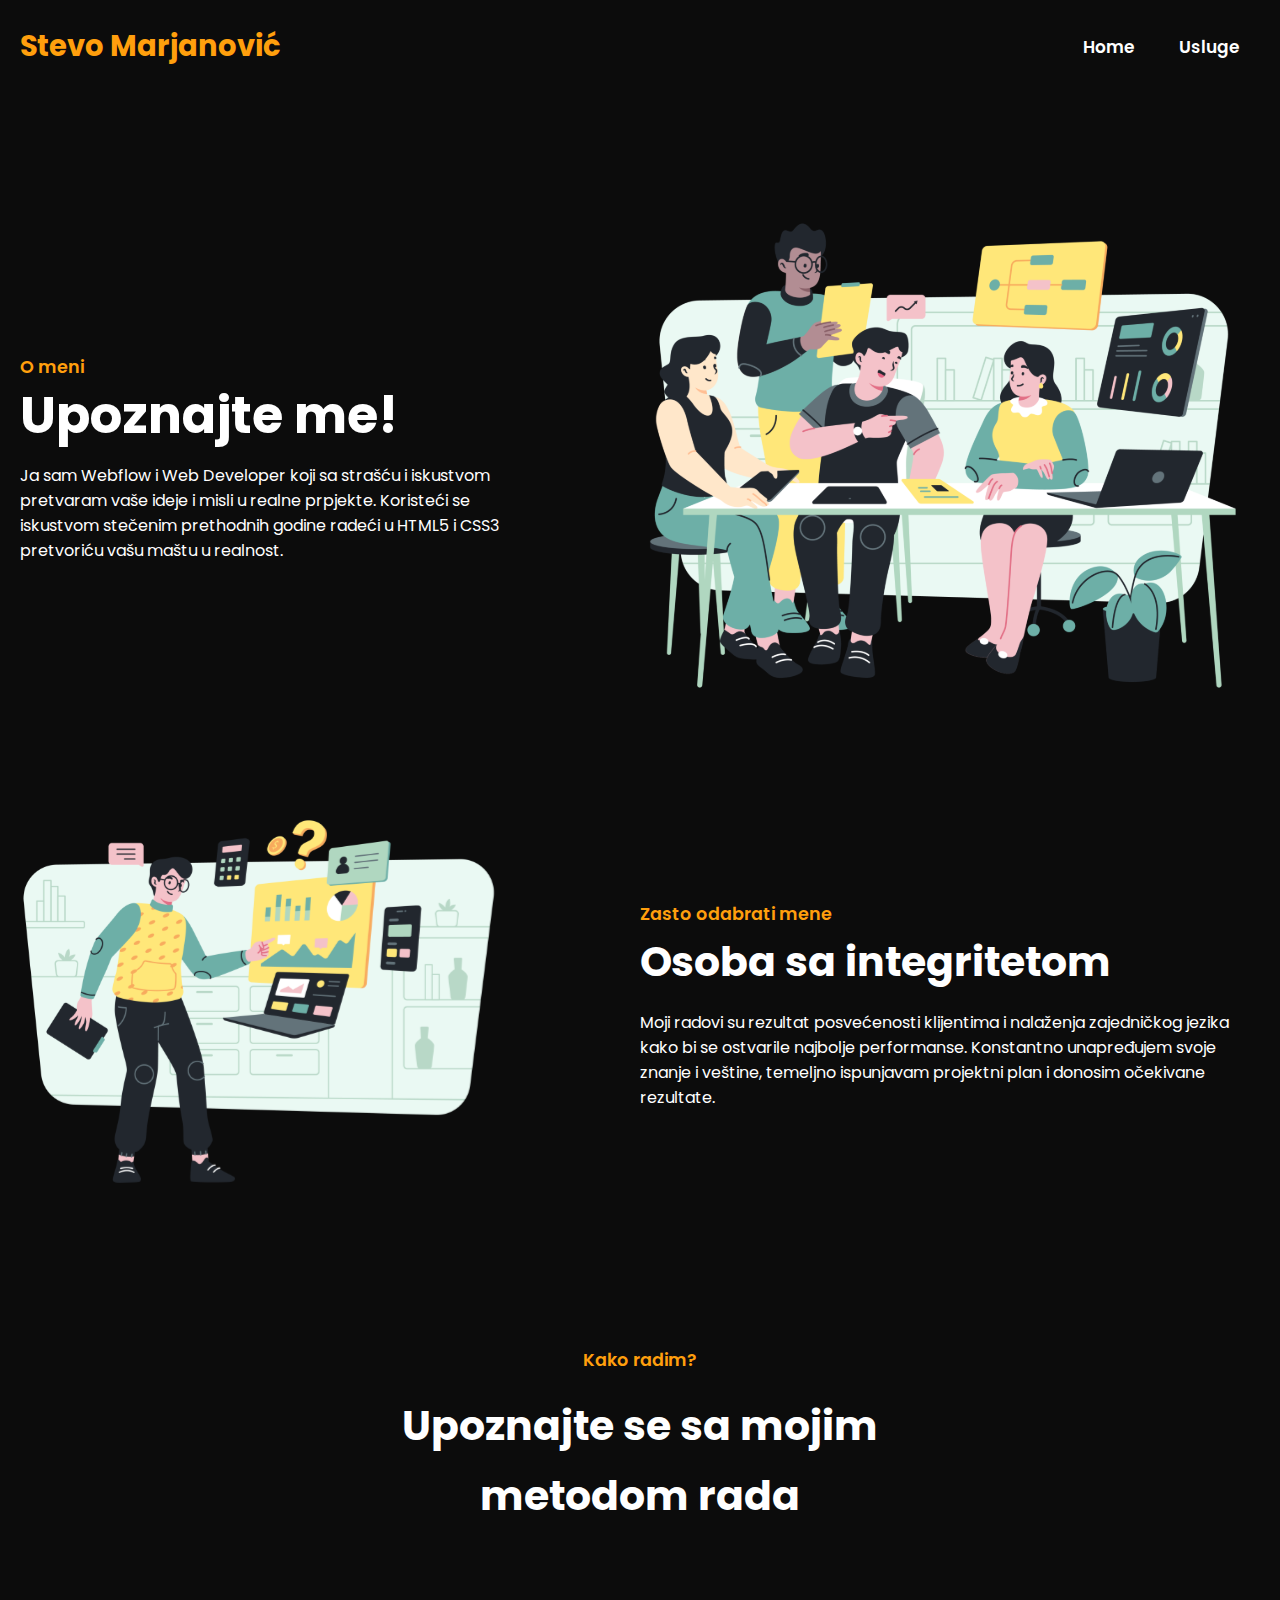
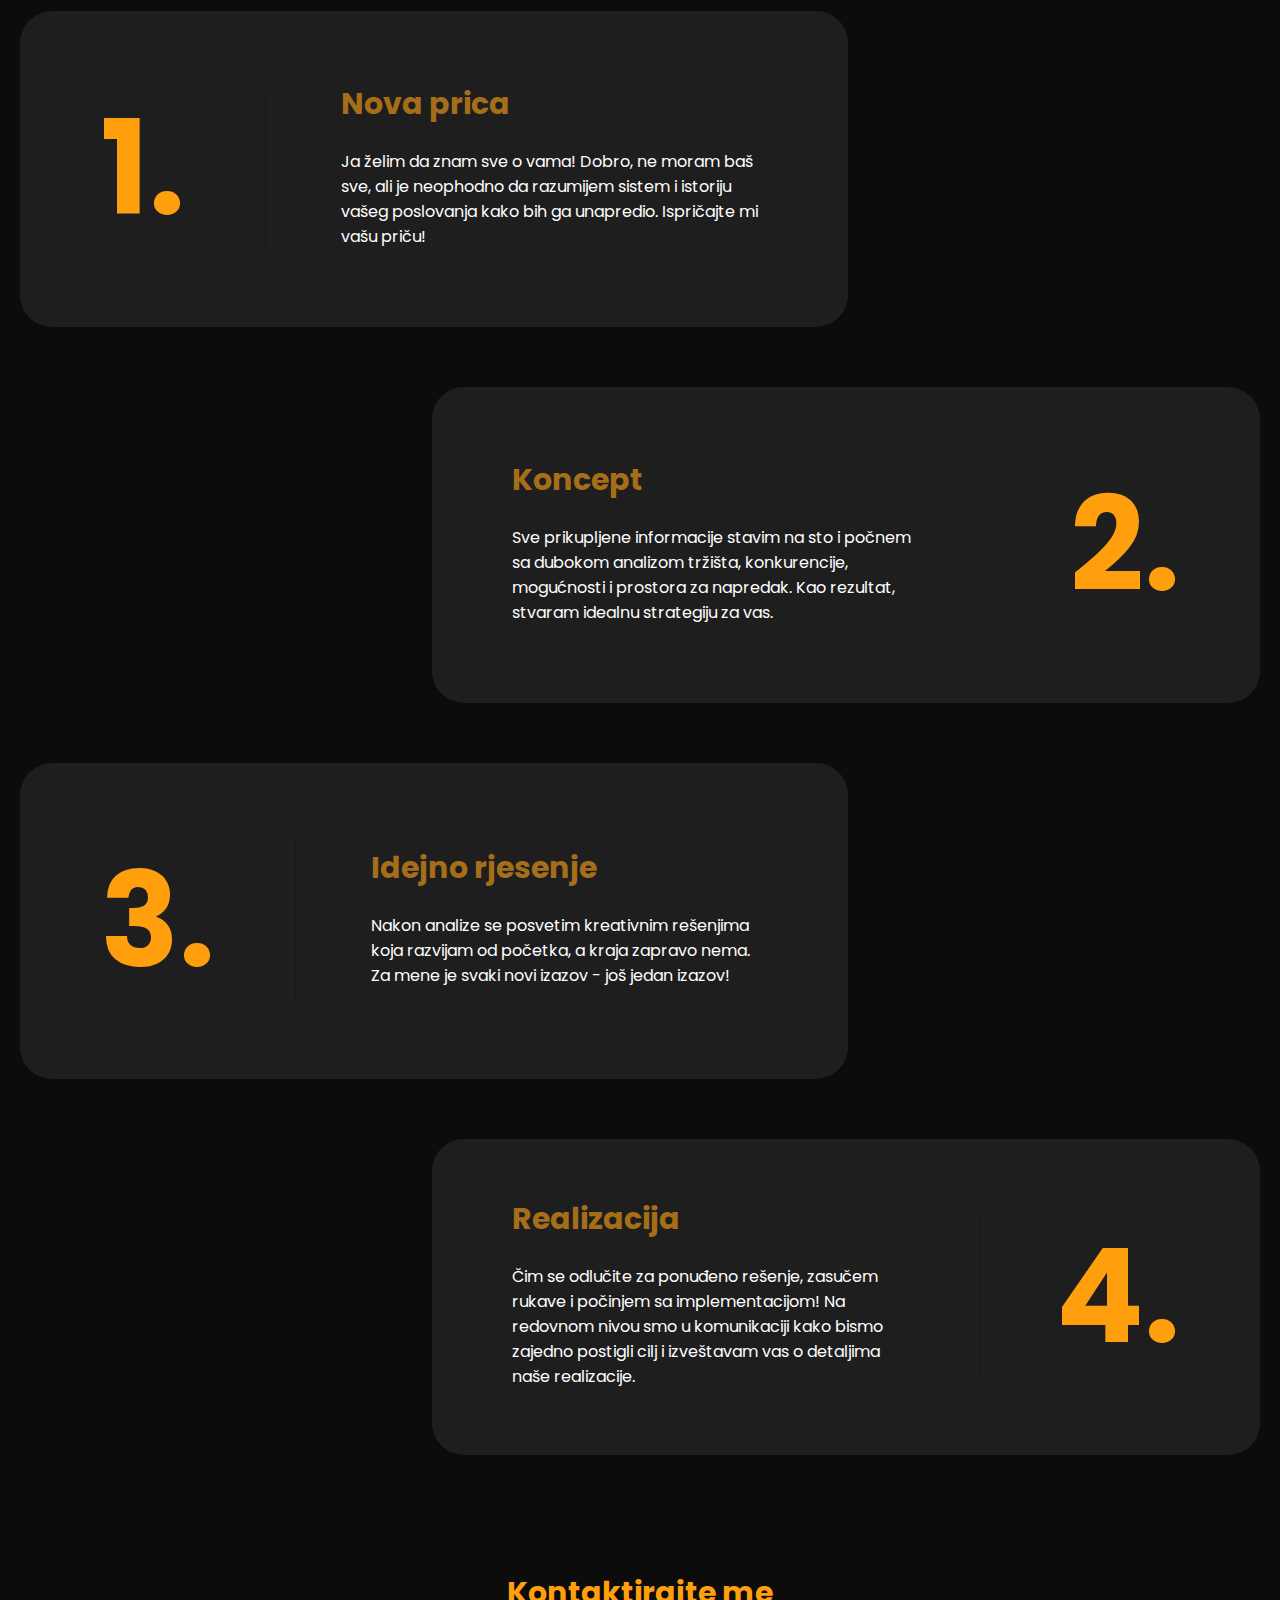
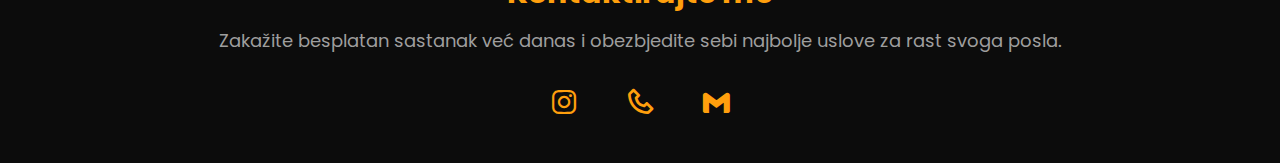
<file: about.html>
<!DOCTYPE html>
<html lang="en">
  <head>
    <meta charset="UTF-8" />
    <meta http-equiv="X-UA-Compatible" content="IE=edge" />
    <meta name="viewport" content="width=device-width, initial-scale=1.0" />
    <title>O meni</title>
    <link
      href="https://fonts.googleapis.com/css2?family=Poppins:wght@300;400;500;600;700;800;900&display=swap"
      rel="stylesheet"
    />

    <link rel="stylesheet" href="css/about.css" />
    <link rel="stylesheet" type="text/css" href="css/queries.css" />
    <!--Box icons-->
    <link
      rel="stylesheet"
      href="https://unpkg.com/boxicons@latest/css/boxicons.min.css"
    />
  </head>
  <body>
    <!-- header -->
    <header class="header">
      <div class="container">
        <div class="row">
          <div class="logo">
            <a href="#">Stevo Marjanović</a>
          </div>

          <nav class="main-nav">
            <ul>
              <li><a href="index.html">Home</a></li>

              <li><a href="shop.html">Usluge</a></li>
            </ul>
          </nav>

          <div class="menu-btn">
            <svg
              xmlns="http://www.w3.org/2000/svg"
              fill="none"
              viewBox="0 0 24 24"
              stroke-width="1.5"
              stroke="currentColor"
              class="w-6 h-6"
            >
              <path
                stroke-linecap="round"
                stroke-linejoin="round"
                d="M3.75 6.75h16.5M3.75 12h16.5m-16.5 5.25h16.5"
              />
            </svg>
          </div>
        </div>
      </div>
    </header>

    <!-- O nama -->
    <section class="about-us">
      <div class="container">
        <div class="row">
          <div class="about-wrapper">
            <h5 class="heading-fifth">O meni</h5>
            <h1 class="main-heading">Upoznajte me!</h1>
            <p class="paragraph">
              Ja sam Webflow i Web Developer koji sa strašću i iskustvom
              pretvaram vaše ideje i misli u realne prpjekte. Koristeći se
              iskustvom stečenim prethodnih godine radeći u HTML5 i CSS3
              pretvoriću vašu maštu u realnost.
            </p>
          </div>
          <div class="about-img">
            <img src="img/zastomi 1.svg" alt="" />
          </div>
        </div>
      </div>
    </section>

    <!-- zasto mi -->
    <section class="why-us">
      <div class="container">
        <div class="row">
          <div class="why-us-img">
            <img
              src="img/DrawKit Vector Illustration Project Manager (2) 1.svg"
              alt=""
            />
          </div>
          <div class="why-us-text-wrapper">
            <h5 class="heading-fifth">Zasto odabrati mene</h5>
            <h2 class="heading-secondary">Osoba sa integritetom</h2>
            <p class="paragraph why-us-desc">
              Moji radovi su rezultat posvećenosti klijentima i nalaženja
              zajedničkog jezika kako bi se ostvarile najbolje performanse.
              Konstantno unapređujem svoje znanje i veštine, temeljno ispunjavam
              projektni plan i donosim očekivane rezultate.
            </p>
          </div>
        </div>
      </div>
    </section>

    <!-- kako radimo -->
    <section class="how-we-work">
      <div class="how-container">
        <div class="row">
          <h5 class="heading-fifth centered-heading">Kako radim?</h5>
          <h2 class="heading-secondary centered-heading meet-us-heading">
            Upoznajte se sa mojim metodom rada
          </h2>

          <div class="how-wrapper">
            <!-- wrapper u kojem se nalaze 4 card-a tj stepa, ondosno koraka -->

            <!-- prvi step -->
            <div class="step first-step step-left step-margin">
              <div class="step-content">
                <div class="step-number">
                  <h2>1.</h2>
                </div>
                <div class="step-desc">
                  <h3 class="heading-tertiary">Nova prica</h3>
                  <p class="paragraph step-text">
                    Ja želim da znam sve o vama! Dobro, ne moram baš sve, ali je
                    neophodno da razumijem sistem i istoriju vašeg poslovanja
                    kako bih ga unapredio. Ispričajte mi vašu priču!
                  </p>
                </div>
              </div>
            </div>

            <!-- drugi step -->
            <div class="step second-step step-right step-margin">
              <div class="step-content">
                <div class="step-number">
                  <h2>2.</h2>
                </div>
                <div class="step-desc">
                  <h3 class="heading-tertiary">Koncept</h3>
                  <p class="paragraph step-text">
                    Sve prikupljene informacije stavim na sto i počnem sa
                    dubokom analizom tržišta, konkurencije, mogućnosti i
                    prostora za napredak. Kao rezultat, stvaram idealnu
                    strategiju za vas.
                  </p>
                </div>
              </div>
            </div>

            <!-- treci step -->
            <div class="step third-step step-left step-margin">
              <div class="step-content">
                <div class="step-number">
                  <h2>3.</h2>
                </div>
                <div class="step-desc">
                  <h3 class="heading-tertiary">Idejno rjesenje</h3>
                  <p class="paragraph step-text">
                    Nakon analize se posvetim kreativnim rešenjima koja razvijam
                    od početka, a kraja zapravo nema. Za mene je svaki novi
                    izazov - još jedan izazov!
                  </p>
                </div>
              </div>
            </div>

            <!-- cetvrti step -->
            <div class="step fourth-step step-right">
              <div class="step-content">
                <div class="step-number">
                  <h2>4.</h2>
                </div>
                <div class="step-desc">
                  <h3 class="heading-tertiary">Realizacija</h3>
                  <p class="paragraph step-text">
                    Čim se odlučite za ponuđeno rešenje, zasučem rukave i
                    počinjem sa implementacijom! Na redovnom nivou smo u
                    komunikaciji kako bismo zajedno postigli cilj i izveštavam
                    vas o detaljima naše realizacije.
                  </p>
                </div>
              </div>
            </div>
          </div>
        </div>
      </div>
    </section>
    <!--Contace section starts-->
    <section class="contact" id="contact">
      <div class="contact-content">
        <div class="contact-text">
          <h2>Kontaktirajte me</h2>
          <p>
            Zakažite besplatan sastanak već danas i obezbjedite sebi najbolje
            uslove za rast svoga posla.
          </p>
          <div class="social">
            <a
              href="https://www.instagram.com/stevo.marjanovic18/"
              target="_blank"
              class="clr"
              ><i class="bx bxl-instagram"></i
            ></a>
            <a href="tel:066788288"><i class="bx bx-phone"></i></a>
            <a href="mailto:stevomarjanovic04@gmail.com"
              ><i class="bx bxl-gmail"></i
            ></a>
          </div>
        </div>
      </div>
    </section>
    <!--Conatct section ends-->
  </body>
</html>
</file>
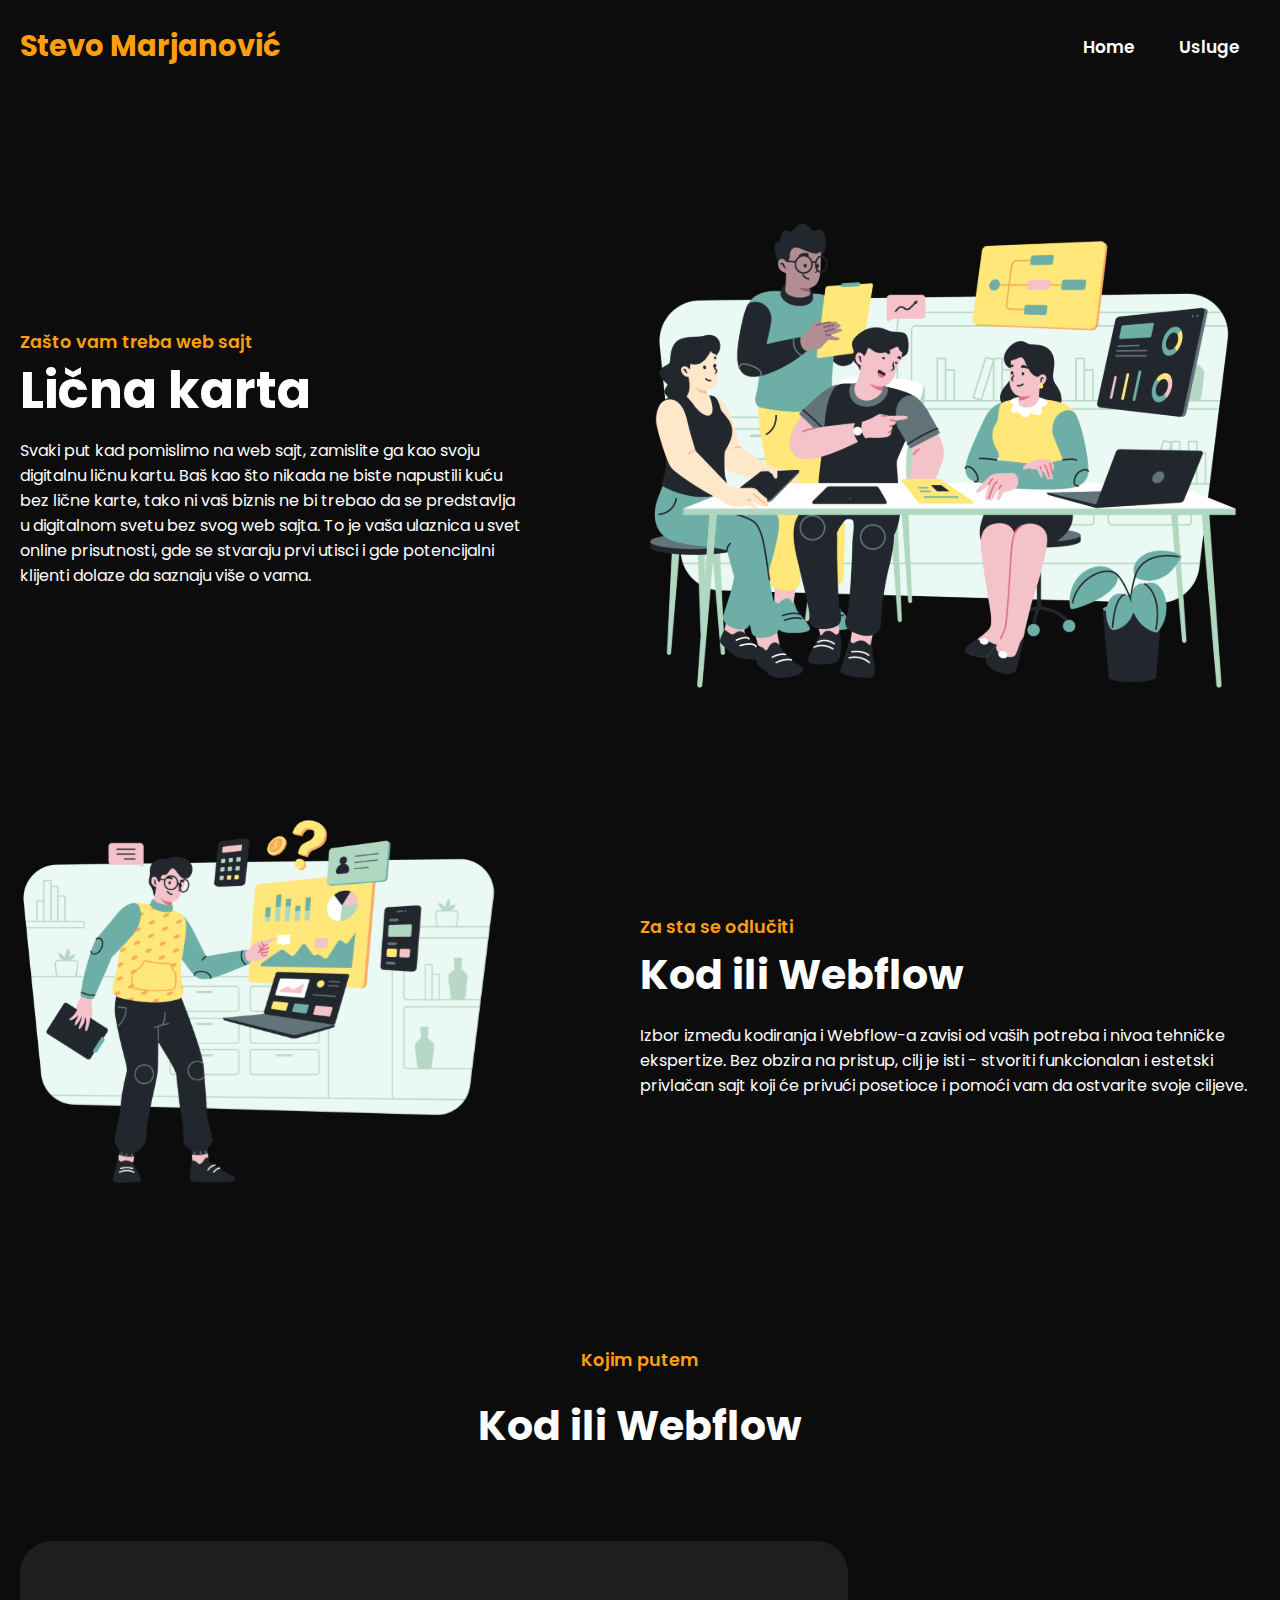
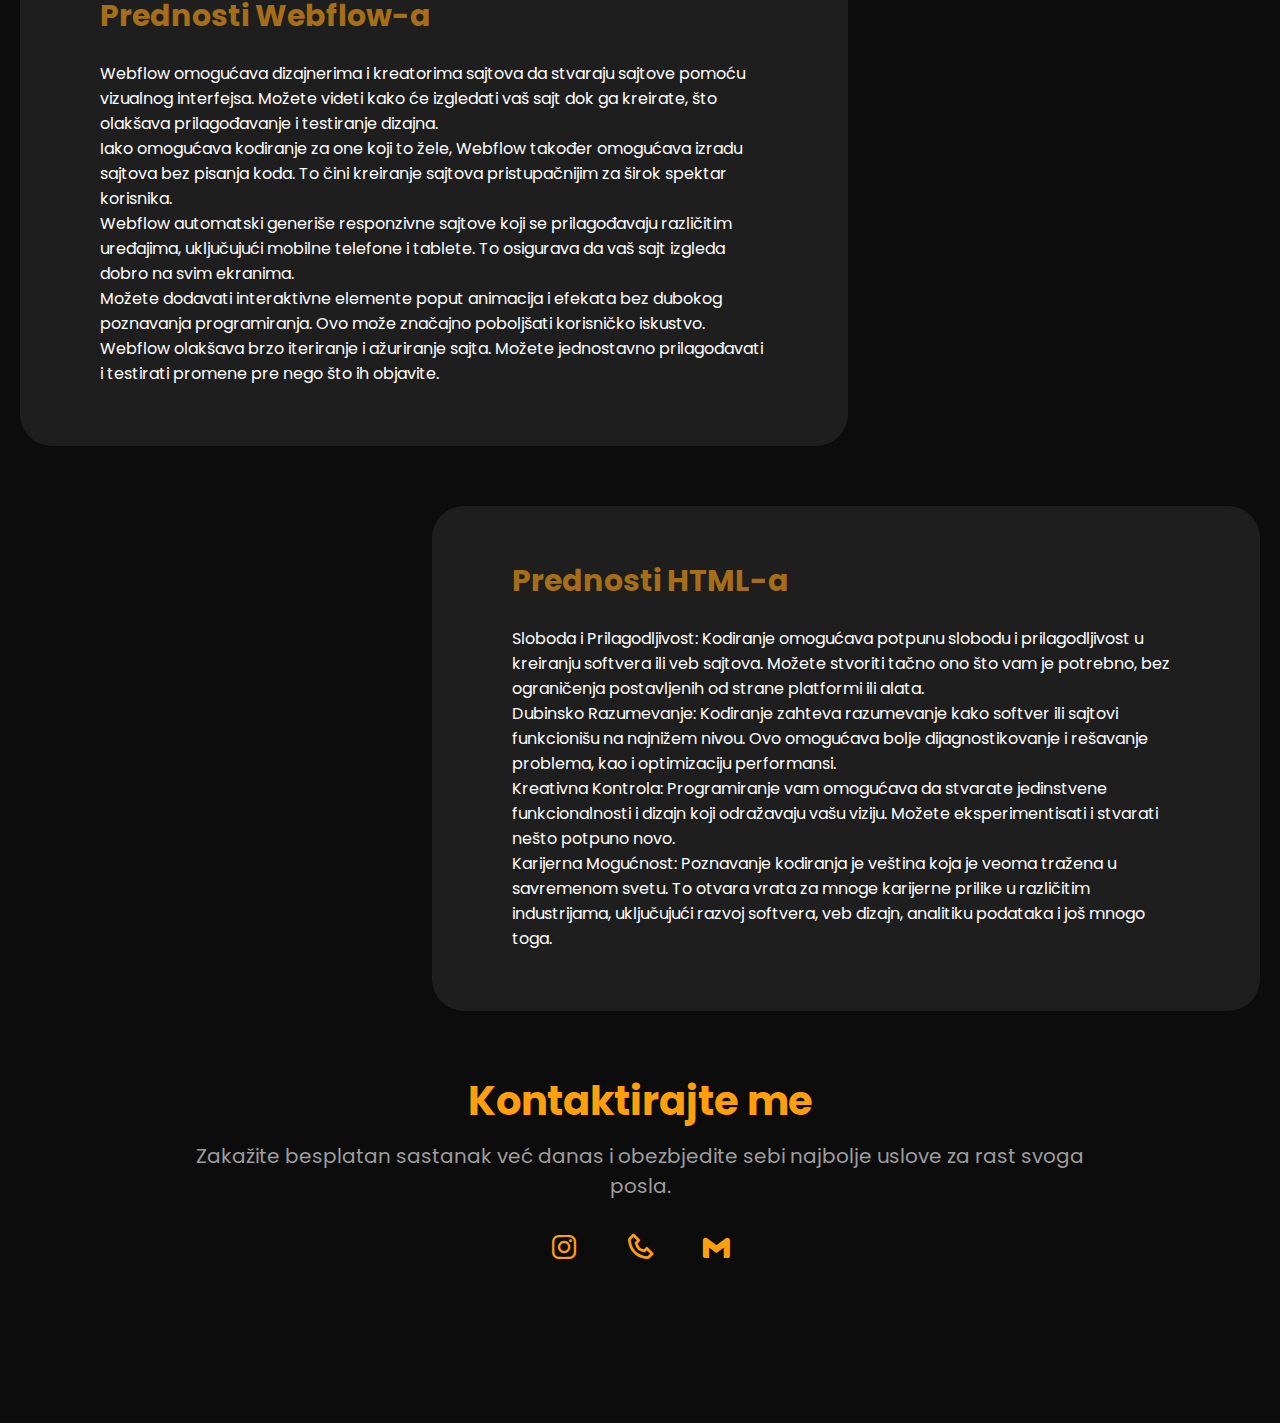
<file: webdev.html>
<!DOCTYPE html>
<html lang="en">
  <head>
    <meta charset="UTF-8" />
    <meta http-equiv="X-UA-Compatible" content="IE=edge" />
    <meta name="viewport" content="width=device-width, initial-scale=1.0" />
    <title>Web Development</title>
    <link
      href="https://fonts.googleapis.com/css2?family=Poppins:wght@300;400;500;600;700;800;900&display=swap"
      rel="stylesheet"
    />
<!--Box icons-->
<link
rel="stylesheet"
href="https://unpkg.com/boxicons@latest/css/boxicons.min.css"
/>
    <link rel="stylesheet" href="css/webdev.css" />
    <link rel="stylesheet" type="text/css" href="css/queries.css" />
  </head>
  <body>
    <!-- header -->
    <header class="header">
      <div class="container">
        <div class="row">
          <div class="logo">
            <a href="#">Stevo Marjanović</a>
          </div>

          <nav class="main-nav">
            <ul>
              <li><a href="index.html">Home</a></li>

              <li><a href="shop.html">Usluge</a></li>
            </ul>
          </nav>

          <div class="menu-btn">
            <svg
              xmlns="http://www.w3.org/2000/svg"
              fill="none"
              viewBox="0 0 24 24"
              stroke-width="1.5"
              stroke="currentColor"
              class="w-6 h-6"
            >
              <path
                stroke-linecap="round"
                stroke-linejoin="round"
                d="M3.75 6.75h16.5M3.75 12h16.5m-16.5 5.25h16.5"
              />
            </svg>
          </div>
        </div>
      </div>
    </header>

    <!-- O nama -->
    <section class="about-us">
      <div class="container">
        <div class="row">
          <div class="about-wrapper">
            <h5 class="heading-fifth">Zašto vam treba web sajt</h5>
            <h1 class="main-heading">Lična karta</h1>
            <p class="paragraph">
              Svaki put kad pomislimo na web sajt, zamislite ga kao svoju
              digitalnu ličnu kartu. Baš kao što nikada ne biste napustili kuću
              bez lične karte, tako ni vaš biznis ne bi trebao da se predstavlja
              u digitalnom svetu bez svog web sajta. To je vaša ulaznica u svet
              online prisutnosti, gde se stvaraju prvi utisci i gde potencijalni
              klijenti dolaze da saznaju više o vama.
            </p>
          </div>
          <div class="about-img">
            <img src="img/zastomi 1.svg" alt="" />
          </div>
        </div>
      </div>
    </section>

    <!-- zasto mi -->
    <section class="why-us">
      <div class="container">
        <div class="row">
          <div class="why-us-img">
            <img
              src="img/DrawKit Vector Illustration Project Manager (2) 1.svg"
              alt=""
            />
          </div>
          <div class="why-us-text-wrapper">
            <h5 class="heading-fifth">Za sta se odlučiti</h5>
            <h2 class="heading-secondary">Kod ili Webflow</h2>
            <p class="paragraph why-us-desc">
              Izbor između kodiranja i Webflow-a zavisi od vaših potreba i nivoa
              tehničke ekspertize. Bez obzira na pristup, cilj je isti -
              stvoriti funkcionalan i estetski privlačan sajt koji će privući
              posetioce i pomoći vam da ostvarite svoje ciljeve.
            </p>
          </div>
        </div>
      </div>
    </section>

    <!-- kako radimo -->
    <section class="how-we-work">
      <div class="how-container">
        <div class="row">
          <h5 class="heading-fifth centered-heading">Kojim putem</h5>
          <h2 class="heading-secondary centered-heading meet-us-heading">
            Kod ili Webflow
          </h2>

          <div class="how-wrapper">
            <!-- wrapper u kojem se nalaze 4 card-a tj stepa, ondosno koraka -->

            <!-- prvi step -->
            <div class="step first-step step-left step-margin">
              <div class="step-content">
               
                <div class="step-desc">
                  <h3 class="heading-tertiary">Prednosti Webflow-a</h3>
                  <p class="paragraph step-text">
                    Webflow omogućava dizajnerima i kreatorima sajtova da
                    stvaraju sajtove pomoću vizualnog interfejsa. Možete videti
                    kako će izgledati vaš sajt dok ga kreirate, što olakšava
                    prilagođavanje i testiranje dizajna. <br />

                    Iako omogućava kodiranje za one koji to žele, Webflow
                    također omogućava izradu sajtova bez pisanja koda. To čini
                    kreiranje sajtova pristupačnijim za širok spektar korisnika.
                    <br />

                    Webflow automatski generiše responzivne sajtove koji se
                    prilagođavaju različitim uređajima, uključujući mobilne
                    telefone i tablete. To osigurava da vaš sajt izgleda dobro
                    na svim ekranima. <br />

                    Možete dodavati interaktivne elemente poput animacija i
                    efekata bez dubokog poznavanja programiranja. Ovo može
                    značajno poboljšati korisničko iskustvo. <br />

                    Webflow olakšava brzo iteriranje i ažuriranje sajta. Možete
                    jednostavno prilagođavati i testirati promene pre nego što
                    ih objavite. <br />
                  </p>
                </div>
              </div>
            </div>

            <!-- drugi step -->
            <div class="step second-step step-right step-margin">
              <div class="step-content">
                
                <div class="step-desc">
                  <h3 class="heading-tertiary">Prednosti HTML-a</h3>
                  <p class="paragraph step-text">
                    Sloboda i Prilagodljivost: Kodiranje omogućava potpunu
                    slobodu i prilagodljivost u kreiranju softvera ili veb
                    sajtova. Možete stvoriti tačno ono što vam je potrebno, bez
                    ograničenja postavljenih od strane platformi ili alata.
                    <br />

                    Dubinsko Razumevanje: Kodiranje zahteva razumevanje kako
                    softver ili sajtovi funkcionišu na najnižem nivou. Ovo
                    omogućava bolje dijagnostikovanje i rešavanje problema, kao
                    i optimizaciju performansi. <br />

                    Kreativna Kontrola: Programiranje vam omogućava da stvarate
                    jedinstvene funkcionalnosti i dizajn koji odražavaju vašu
                    viziju. Možete eksperimentisati i stvarati nešto potpuno
                    novo. <br />

                    Karijerna Mogućnost: Poznavanje kodiranja je veština koja je
                    veoma tražena u savremenom svetu. To otvara vrata za mnoge
                    karijerne prilike u različitim industrijama, uključujući
                    razvoj softvera, veb dizajn, analitiku podataka i još mnogo
                    toga. <br />
                  </p>
                </div>
              </div>
            </div>
            <!--Contace section starts-->
    <section class="contact" id="contact">
      <div class="contact-content">
        <div class="contact-text">
          <h2>Kontaktirajte me</h2>
          <p>
            Zakažite besplatan sastanak već danas i obezbjedite sebi najbolje
            uslove za rast svoga posla.
          </p>
          <div class="social">
            <a
              href="https://www.instagram.com/stevo.marjanovic18/"
              target="_blank"
              class="clr"
              ><i class="bx bxl-instagram"></i
            ></a>
            <a href="tel:066788288"><i class="bx bx-phone"></i></a>
            <a href="mailto:stevomarjanovic04@gmail.com"
              ><i class="bx bxl-gmail"></i
            ></a>
          </div>
        </div>
      </div>
    </section>

            
  </body>
</html>
</file>
<file: css/about.css>
* {
  padding: 0;
  margin: 0;
  box-sizing: border-box;
  font-family: "Poppins", sans-serif;
  list-style: none;
  text-decoration: none;
  scroll-behavior: smooth;
  scroll-padding-top: 3rem;
}
:root {
  --main-color: #ff9f0d;
  --text-color: #fff;
  --other-color: #161616;
  --second-color: #9e9e9e;
  --bg-color: #0c0c0c;

  --big-font: 4.5rem;
  --medium-font: 3.2rem;
  --h2-font: 3rem;
  --p-font: 1.8rem;
}

html {
  font-size: 62.5%;
}

body {
  background-color: #0c0c0c;
  font-size: 1.6rem;
  font-family: "Poppins";
}

/* univerzalne komponente */
.container {
  max-width: 141rem;
  margin: 0 auto;
  padding: 0 2rem;
}

.main-heading {
  font-size: 5.1rem;
  color: #fff;
  line-height: 7rem;
}

.heading-secondary {
  font-size: 4.1rem;
  font-weight: 700;
  color: #fff;
  text-align: left;
  line-height: 7rem;

  max-width: 60rem;
}

.heading-tertiary {
  color: #a66e19;
  font-size: 3rem;
  line-height: 3rem;
}

.heading-fifth {
  color: #ff9f0d;
  font-size: 1.76rem;
  line-height: 2.6rem;
  font-weight: 600;
}

.paragraph {
  font-size: 1.6rem;
  color: #fff;
  line-height: 2.5rem;
  margin-top: 1.3rem;
}

.centered-heading {
  text-align: center;
  margin: 0 auto;
}

/* header */
header {
  padding: 3rem 0;
}

header .row {
  display: flex;
  justify-content: space-between;
  align-items: center;
}

header .logo a {
  color: #ff9f0d;
  font-size: 2.9rem;
  font-weight: 700;
  line-height: 3.3rem;
  text-decoration: none;
}

header .main-nav ul li {
  display: inline-block;
  list-style: none;
  margin: 0 2rem;
}

header .main-nav ul li a {
  font-size: 1.7rem;
  line-height: 2.6rem;
  color: #fff;
  text-decoration: 0;
  font-weight: 600;
}

header .menu-btn {
  display: none;
}

header .menu-btn svg {
  color: #fff;
  width: 3.8rem;
}

/* o nama */
.about-us {
  padding-top: 12.5rem;
  padding-bottom: 5rem;
}

.about-us .row {
  display: grid;
  grid-template-columns: repeat(2, 1fr);
  align-items: center;
}

.about-us .about-img {
  max-width: 65rem;
  width: 100%;
}

.about-us .about-img img {
  width: 100%;
  height: auto;
}

.about-us .about-wrapper {
  max-width: 50.4rem;
}

/* zasto mi */
.why-us {
  padding-top: 6.5rem;
  padding-bottom: 7.5rem;
}

.why-us .row {
  display: grid;
  grid-template-columns: repeat(2, 1fr);
  align-items: center;
}

.why-us .why-us-img {
  max-width: 48rem;
  width: 100%;
}

.why-us .why-us-img img {
  width: 100%;
}

.why-us .why-us-text-wrapper {
  max-width: 64rem;
}

/* kako radimo */
.how-we-work {
  padding-top: 7.5rem;
  padding-bottom: 11.5rem;
}

.how-we-work .meet-us-heading {
  margin-top: 1.8rem;
}

.how-we-work .how-wrapper {
  margin-top: 8rem;
}

.how-we-work .how-container {
  max-width: 146rem;
  margin: 0 auto;
  padding: 0 2rem;
}

.how-we-work .step {
  background-color: #1e1e1e;
  border-radius: 3.2rem;
  padding: 6rem 8rem;
  max-width: 82.8rem;
  width: 100%;
}

.how-we-work .step-margin {
  margin-bottom: 6rem;
}

.how-we-work .step-right {
  margin-left: auto;
}

.how-we-work .step-right .step-number {
  order: 2;
}

.how-we-work .step-right .step-number h2 {
  order: 2;
}

.how-we-work .step-content {
  display: flex;
  justify-content: space-between;
  align-items: center;
}

.how-we-work .step-content .step-number {
  display: flex;
  align-items: center;
}

.how-we-work .step-content .step-number::after {
  content: "";
  display: inline-block;
  width: 1px;
  height: 15.8rem;
  background-color: #0c0c0c45;
  margin-left: 8rem;
  margin-right: 7.5rem;
}

.how-we-work .step-content .step-number h2 {
  font-size: 13rem;
  color: #ff9f0d;
}

.how-we-work .step-content .step-desc .step-text {
  margin-top: 3rem;
}

/* portfolio  */
.portfolio {
  background-image: url("../img/portfolio-bg-optimized.png");
  background-repeat: no-repeat;
  background-position: center;
  background-size: cover;

  position: relative;
}

.portfolio .portfolio-overlay {
  background-color: #a66e19;
  opacity: 80%;
  width: 100%;
  height: 100%;
  position: absolute;
}

.portfolio .portfolio-wrapper {
  padding-top: 19.8rem;
  padding-bottom: 21.8rem;

  position: relative;
  z-index: 999;
  text-align: center;
}

.portfolio .portfolio-heading {
  text-align: center;
  font-size: 5.1rem;
  line-height: 7rem;
  margin: 0 auto;
}

.portfolio .see-more .see-more-btn {
  font-size: 1.7rem;
  line-height: 2.4rem;
  margin-top: 3rem;
  text-decoration: none;
  background-color: #1e1e1e;
  padding: 7px 30px 7px 33px;
  color: #fff;
  border-radius: 32px;
  box-shadow: 0px 4px 4px 0px rgba(0, 0, 0, 0.25);

  display: inline-block;
}

.portfolio .see-more .arrow-right svg {
  height: 40px;
  width: 40px;
  margin-left: 12px;
  color: #ff9f0d;

  vertical-align: middle;
}
.contact-content {
  display: flex;
  align-items: center;
  flex-wrap: wrap;
  flex-direction: column;
}
.contact-text {
  text-align: center;
  margin-bottom: 4rem;
}
.contact-text h2 {
  font-size: var(--h2-font);
  margin-bottom: 10px;
  color: var(--main-color);
}
.contact-text p {
  color: var(--second-color);
  font-size: var(--p-font);
  max-width: 950px;
  line-height: 30px;
  margin-bottom: 3rem;
}
.social i {
  display: inline-block;
  font-size: 32px;
  color: var(--second-color);
  margin: 0 20px;
  transition: all 0.5s ease;
}

.social .clr i {
  color: var(--main-color);
}
.social .clr i:hover {
  color: var(--second-color);
}
.social i {
  color: var(--main-color);
}
.social i:hover {
  color: var(--second-color);
}
</file>
<file: css/queries.css>
/* ////////////// */
/* ISPOD 1200px */
/* ////////////// */

@media screen and (max-width: 75em) {
  html {
    font-size: 56.5%;
  }

  .paragraph {
    font-size: 1.6rem;
  }

  .why-us .row {
    justify-items: center;
    gap: 3rem;
  }

  .how-we-work {
    padding-top: 4.5rem;
  }

  .how-we-work .step {
    max-width: 70rem;
    padding: 4.5rem 5rem;
  }

  .portfolio .portfolio-wrapper {
    padding-top: 14.8rem;
    padding-bottom: 14.8rem;
  }
}

/* ////////////// */
/* ISPOD 960px */
/* ////////////// */

@media screen and (max-width: 60em) {
  html {
    font-size: 50%;
  }

  .paragraph {
    font-size: 16px;
    line-height: 2.9rem;
  }

  header .menu-btn {
    display: inline-block;
  }

  .main-nav {
    display: none;
  }

  .instagram {
    display: none;
  }

  .about-us {
    padding-top: 9rem;
  }

  .about-us .row {
    gap: 4rem;
  }

  .why-us .row {
    gap: 5rem;
  }

  .how-we-work .step {
    max-width: 74rem;
  }

  .portfolio .portfolio-wrapper {
    padding-top: 12.8rem;
    padding-bottom: 12.8rem;
  }
}

/* ////////////// */
/* ISPOD 768px */
/* ////////////// */

@media screen and (max-width: 48em) {
  .about-us .row {
    grid-template-columns: 1fr;
    justify-items: left;
  }

  .about-us .about-wrapper {
    margin-left: 5rem;
  }

  .about-us .about-img {
    margin-left: 5rem;
  }

  .why-us .row {
    grid-template-columns: 1fr;
    justify-items: left;
  }

  .why-us .why-us-text-wrapper {
    order: 1;
    margin-left: 5rem;
  }

  .why-us .why-us-img {
    order: 2;
    margin-left: 5rem;
  }

  .how-we-work .step-right {
    margin-left: 0;
  }

  .how-we-work .step {
    max-width: 50rem;
    margin-left: auto;
    margin-right: auto;
  }

  .how-we-work .step-right .step-number {
    order: 1;
  }

  .how-we-work .step-right .step-desc {
    order: 2;
  }

  .how-we-work .step-content {
    flex-direction: column;
    align-items: center;
  }

  .how-we-work .step-content .step-number {
    align-items: center;
    flex-direction: column;
  }

  .how-we-work .step-content .step-number::after {
    display: none;
  }

  .how-we-work .step .step-desc {
    text-align: center;
  }
}

/* ////////////// */
/* ISPOD 608px */
/* ////////////// */

@media screen and (max-width: 38em) {
  .main-heading {
    font-size: 4.3rem;
  }

  .heading-secondary {
    font-size: 3.3rem;
  }

  .meet-us-heading {
    font-size: 3.3rem;
  }

  .about-us .about-wrapper {
    margin-left: 0;
  }
  .about-us .about-img {
    margin-left: 0;
  }

  .why-us .why-us-text-wrapper {
    margin-left: 0;
  }

  .why-us .why-us-img {
    margin-left: 0;
  }

  .how-we-work .step {
    max-width: 26rem;
  }

  .how-we-work .how-container {
    padding: 0;
  }

  .how-we-work .step-content .step-number h2 {
    font-size: 11rem;
  }

  .how-we-work .step-content .step-desc .step-text {
    width: 270px;
    font-weight: 500;
    font-size: 15px;
  }

  .portfolio .portfolio-heading {
    font-size: 3.3rem;
  }

  .portfolio .see-more .see-more-btn {
    padding: 7px 20px 7px 23px;
  }

  .portfolio .see-more .arrow-right svg {
    height: 30px;
    width: 30px;
  }
}
</file>
<file: css/webdev.css>
* {
  padding: 0;
  margin: 0;
  box-sizing: border-box;
  font-family: "Poppins", sans-serif;
  list-style: none;
  text-decoration: none;
  scroll-behavior: smooth;
  scroll-padding-top: 3rem;
}
:root {
  --main-color: #ff9f0d;
  --text-color: #fff;
  --other-color: #161616;
  --second-color: #9e9e9e;
  --bg-color: #0c0c0c;

  --big-font: 4.5rem;
  --medium-font: 3.2rem;
  --h2-font: 4rem;
  --p-font: 2rem;
}
html {
  font-size: 62.5%;
}

body {
  background-color: #0c0c0c;
  font-size: 1.6rem;
  font-family: "Poppins";
}

/* univerzalne komponente */
.container {
  max-width: 141rem;
  margin: 0 auto;
  padding: 0 2rem;
}

.main-heading {
  font-size: 5.1rem;
  color: #fff;
  line-height: 7rem;
}

.heading-secondary {
  font-size: 4.1rem;
  font-weight: 700;
  color: #fff;
  text-align: left;
  line-height: 7rem;

  max-width: 60rem;
}

.heading-tertiary {
  color: #a66e19;
  font-size: 3rem;
  line-height: 3rem;
}

.heading-fifth {
  color: #ff9f0d;
  font-size: 1.76rem;
  line-height: 2.6rem;
  font-weight: 600;
}

.paragraph {
  font-size: 1.6rem;
  color: #fff;
  line-height: 2.5rem;
  margin-top: 1.3rem;
}

.centered-heading {
  text-align: center;
  margin: 0 auto;
}

/* header */
header {
  padding: 3rem 0;
}

header .row {
  display: flex;
  justify-content: space-between;
  align-items: center;
}

header .logo a {
  color: #ff9f0d;
  font-size: 2.9rem;
  font-weight: 700;
  line-height: 3.3rem;
  text-decoration: none;
}

header .main-nav ul li {
  display: inline-block;
  list-style: none;
  margin: 0 2rem;
}

header .main-nav ul li a {
  font-size: 1.7rem;
  line-height: 2.6rem;
  color: #fff;
  text-decoration: 0;
  font-weight: 600;
}

header .menu-btn {
  display: none;
}

header .menu-btn svg {
  color: #fff;
  width: 3.8rem;
}

/* o nama */
.about-us {
  padding-top: 12.5rem;
  padding-bottom: 5rem;
}

.about-us .row {
  display: grid;
  grid-template-columns: repeat(2, 1fr);
  align-items: center;
}

.about-us .about-img {
  max-width: 65rem;
  width: 100%;
}

.about-us .about-img img {
  width: 100%;
  height: auto;
}

.about-us .about-wrapper {
  max-width: 50.4rem;
}

/* zasto mi */
.why-us {
  padding-top: 6.5rem;
  padding-bottom: 7.5rem;
}

.why-us .row {
  display: grid;
  grid-template-columns: repeat(2, 1fr);
  align-items: center;
}

.why-us .why-us-img {
  max-width: 48rem;
  width: 100%;
}

.why-us .why-us-img img {
  width: 100%;
}

.why-us .why-us-text-wrapper {
  max-width: 64rem;
}

/* kako radimo */
.how-we-work {
  padding-top: 7.5rem;
  padding-bottom: 11.5rem;
}

.how-we-work .meet-us-heading {
  margin-top: 1.8rem;
}

.how-we-work .how-wrapper {
  margin-top: 8rem;
}

.how-we-work .how-container {
  max-width: 146rem;
  margin: 0 auto;
  padding: 0 2rem;
}

.how-we-work .step {
  background-color: #1e1e1e;
  border-radius: 3.2rem;
  padding: 6rem 8rem;
  max-width: 82.8rem;
  width: 100%;
}

.how-we-work .step-margin {
  margin-bottom: 6rem;
}

.how-we-work .step-right {
  margin-left: auto;
}

.how-we-work .step-right .step-number {
  order: 2;
}

.how-we-work .step-right .step-number h2 {
  order: 2;
}

.how-we-work .step-content {
  display: flex;
  justify-content: space-between;
  align-items: center;
}

.how-we-work .step-content .step-number {
  display: flex;
  align-items: center;
}

.how-we-work .step-content .step-number::after {
  content: "";
  display: inline-block;
  width: 1px;
  height: 15.8rem;
  background-color: #0c0c0c45;
  margin-left: 8rem;
  margin-right: 7.5rem;
}

.how-we-work .step-content .step-number h2 {
  font-size: 13rem;
  color: #ff9f0d;
}

.how-we-work .step-content .step-desc .step-text {
  margin-top: 3rem;
}

/* portfolio  */
.portfolio {
  background-image: url("../img/portfolio-bg-optimized.png");
  background-repeat: no-repeat;
  background-position: center;
  background-size: cover;

  position: relative;
}

.portfolio .portfolio-overlay {
  background-color: #a66e19;
  opacity: 80%;
  width: 100%;
  height: 100%;
  position: absolute;
}

.portfolio .portfolio-wrapper {
  padding-top: 19.8rem;
  padding-bottom: 21.8rem;

  position: relative;
  z-index: 999;
  text-align: center;
}

.portfolio .portfolio-heading {
  text-align: center;
  font-size: 5.1rem;
  line-height: 7rem;
  margin: 0 auto;
}

.portfolio .see-more .see-more-btn {
  font-size: 1.7rem;
  line-height: 2.4rem;
  margin-top: 3rem;
  text-decoration: none;
  background-color: #1e1e1e;
  padding: 7px 30px 7px 33px;
  color: #fff;
  border-radius: 32px;
  box-shadow: 0px 4px 4px 0px rgba(0, 0, 0, 0.25);

  display: inline-block;
}

.portfolio .see-more .arrow-right svg {
  height: 40px;
  width: 40px;
  margin-left: 12px;
  color: #ff9f0d;

  vertical-align: middle;
}
.contact-content {
  display: flex;
  align-items: center;
  flex-wrap: wrap;
  flex-direction: column;
}
.contact-text {
  text-align: center;
  margin-bottom: 4rem;
}
.contact-text h2 {
  font-size: var(--h2-font);
  margin-bottom: 10px;
  color: var(--main-color);
}
.contact-text p {
  color: var(--second-color);
  font-size: var(--p-font);
  max-width: 950px;
  line-height: 30px;
  margin-bottom: 3rem;
}
.social i {
  display: inline-block;
  font-size: 32px;
  color: var(--second-color);
  margin: 0 20px;
  transition: all 0.5s ease;
}

.social .clr i {
  color: var(--main-color);
}
.social .clr i:hover {
  color: var(--second-color);
}
.social i {
  color: var(--main-color);
}
.social i:hover {
  color: var(--second-color);
}
.details {
  display: flex;
  flex-wrap: wrap;
  align-items: center;
  gap: 3rem;
}
.main-d a {
  display: flex;
  align-items: center;
  color: var(--text-color);
  font-size: 20px;
  font-weight: 600;
}
.main-d a:hover {
  color: var(--main-color);
  transition: all 0.7s ease-out;
}
.main-d i {
  vertical-align: middle;
  margin-right: 12px;
  font-size: 28px;
  color: var(--main-color);
}

.scroll {
  position: fixed;
  bottom: 2.2rem;
  border-top: 2rem;
  right: 3.2rem;
}
.scroll i {
  font-size: 22px;
  color: var(--text-color);
  background: var(--main-color);
  padding: 10px;
  border-radius: 2rem;
}
</file>
